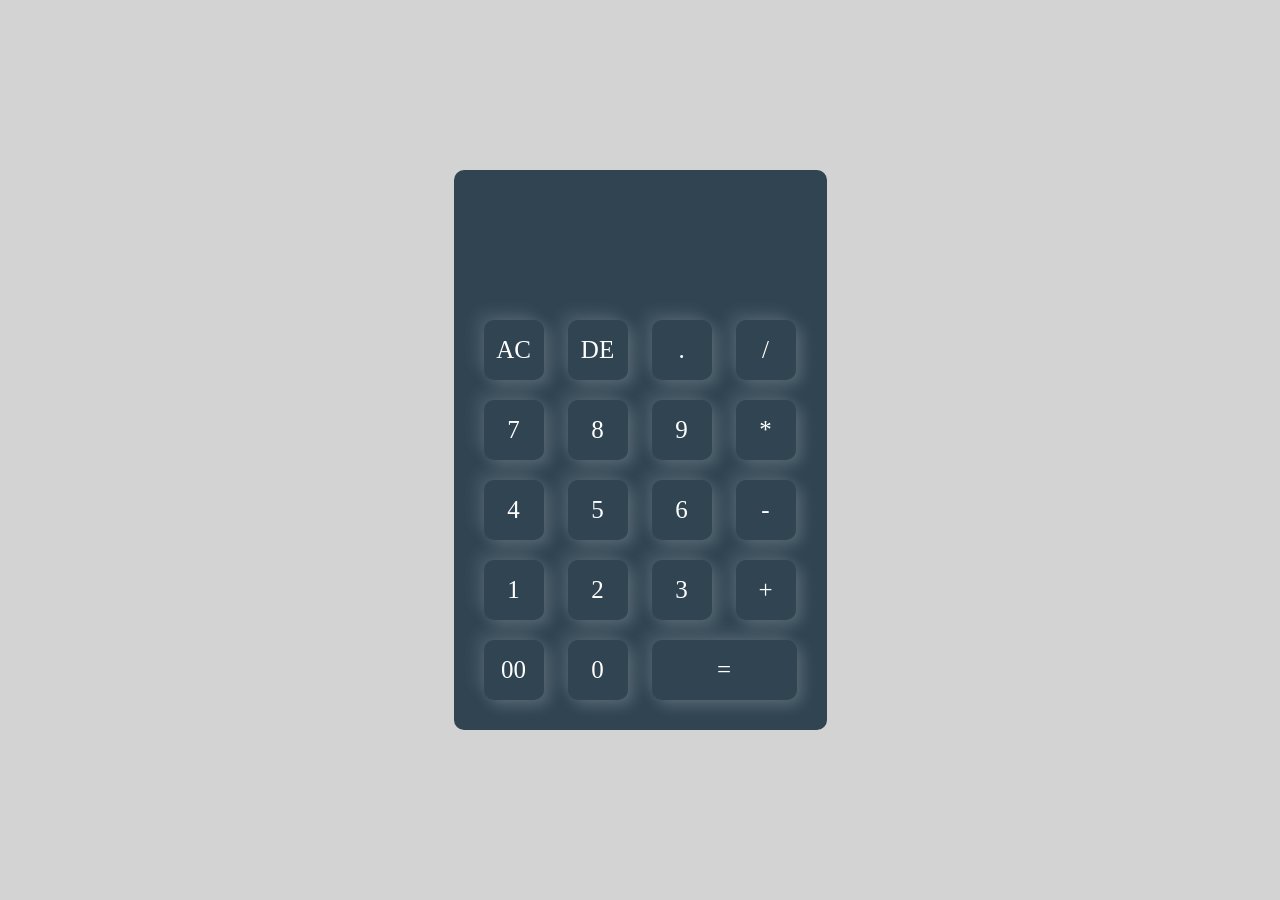
<file: Calculator/calculator.html>
<!DOCTYPE html>
<html>
<head>
	<meta charset="utf-8">
	<meta name="viewport" content="width=device-width, initial-scale=1">
	<title>Calculaor</title>
</head>
<style>
		*{
			padding: 0;
			margin: 0;
			font-family: Poppins;
			box-sizing: border-box;
		}
		#container{
			width: 100%;
			height: 100vh;
			background:lightgrey;
			display: flex;
			align-items: center;
			justify-content: center;
		}

		.calculator{
			background: #304452;
			padding: 20px;
			border-radius: 10px;

		}

		.calculator form input{
			border: 0;
			outline: 0;
			width: 60px;
			height: 60px;
			border-radius: 10px;
			box-shadow:-8px -8px 15px rgba(255,255,255,0.1),5px 5px 15px rgba(255,255,255,0.2);
			margin: 10px;
            font-size: 25px;
            background: transparent;
            color: #fff;
            cursor: pointer;
		}
		form .display{
			display: flex;
			justify-content: flex-end;
			margin: 20px 0;

		}
		form .display input{
			text-align: right;
			flex: 1;
			font-size: 45px;
			box-shadow: none;
		}
		 form input.equal{
			width: 145px;
		}

		form input .operator{
			color: #33ffd8;
		}
	</style>
<body>
<div id="container">
	<div class="calculator">
		<form>
			<div class="display">
	   <input type="text" name="display">
	      </div>
	   <div>
	   	<input type="button" value="AC"onclick="display.value = ' '" class="operator">
	   	<input type="button" value="DE"onclick="display.value = display.value.toString().slice(0,-1)" class="operator">
	   	<input type="button" value="."onclick="display.value += '.'" class="operator">
	   	<input type="button" value="/"onclick="display.value += '/'" class="operator">
	   </div>

	   <div>
	   	<input type="button" value="7"onclick="display.value += '7'">
	   	<input type="button" value="8"onclick="display.value += '8'">
	   	<input type="button" value="9"onclick="display.value += '9'">
	   	<input type="button" value="*"onclick="display.value += '*'" class="operator">
	   </div>

	   <div>
	   	<input type="button" value="4"onclick="display.value += '4'">
	   	<input type="button" value="5"onclick="display.value += '5'">
	   	<input type="button" value="6"onclick="display.value += '6'">
	   	<input type="button" value="-"onclick="display.value += '-'" class="operator">
	   </div>

	   <div>
	   	<input type="button" value="1"onclick="display.value += '1'">
	   	<input type="button" value="2"onclick="display.value += '2'">
	   	<input type="button" value="3"onclick="display.value += '3'">
	   	<input type="button" value="+"onclick="display.value += '4'" class="operator">
	   </div>

	   <div>
	   	<input type="button" value="00"onclick="display.value += '00'">
	   	<input type="button" value="0"onclick="display.value += '0'">
	   	<input type="button" value="=" class="equal"onclick = "display.value = eval(display.value)" class="operator">
	   
	   </div>
	</form>
    </div>
</div>
</body>

</html>
</file>
